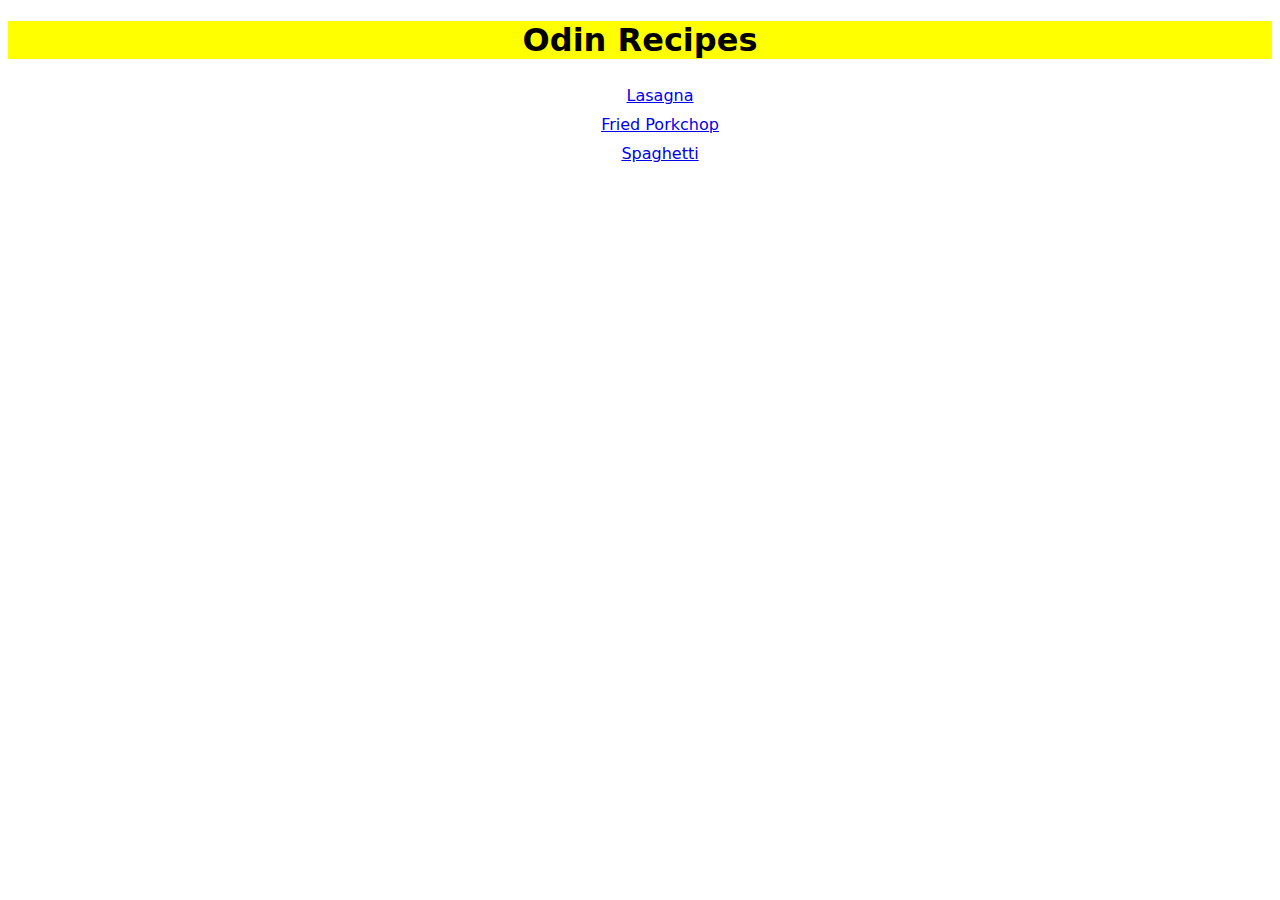
<file: index.html>
<!DOCTYPE html>
<html lang="en">
<head>
    <meta charset="UTF-8">
    <meta http-equiv="X-UA-Compatible" content="IE=edge">
    <meta name="viewport" content="width=device-width, initial-scale=1.0">
    <link rel="stylesheet" href="styles.css">
    <title>Odin Recipes</title>
</head>
<body>
    <h1>Odin Recipes</h1>
    <div class="recipe-list">
    <ul>
        <li><a href="recipes/lasagna.html">Lasagna</a></li>
        <li><a href="recipes/fried-porkchop.html">Fried Porkchop</a></li>
        <li><a href="recipes/spaghetti.html">Spaghetti</a></li>
    </ul>
    </div>
</body>
</html>
</file>
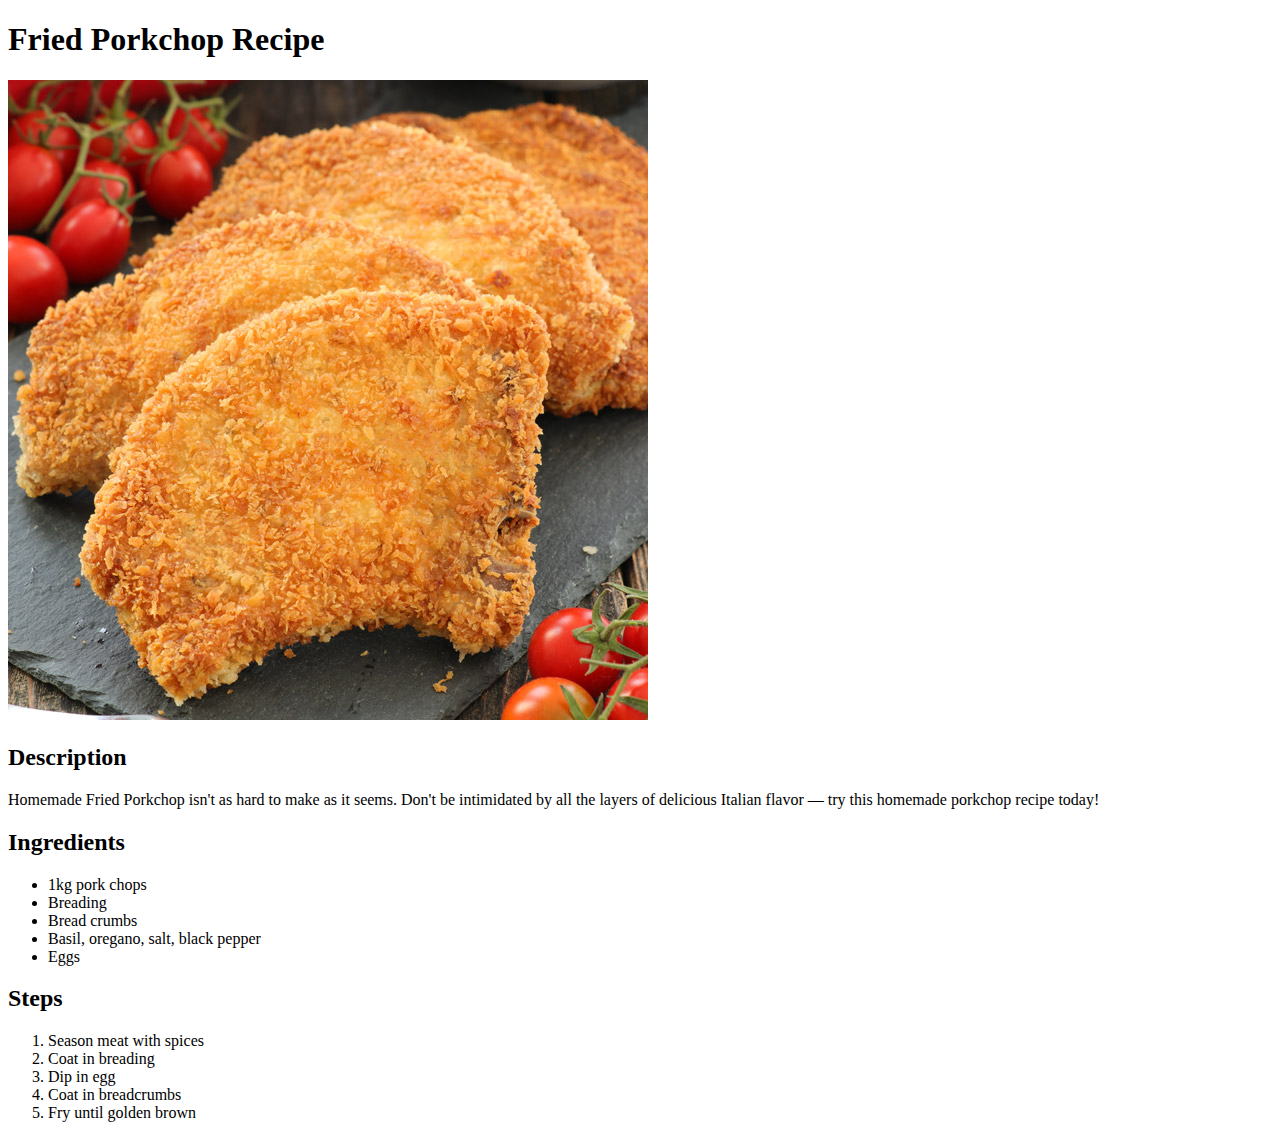
<file: recipes/fried-porkchop.html>
<!DOCTYPE html>
<html lang="en">
<head>
    <meta charset="UTF-8">
    <meta http-equiv="X-UA-Compatible" content="IE=edge">
    <meta name="viewport" content="width=device-width, initial-scale=1.0">
    <title>Odin Recipes - Fried Porkchop </title>
</head>
<body>
    <h1>Fried Porkchop Recipe</h1>
    <img src="../images/fried-porkchop.jpg" alt="Best Homemade Lasagna">
    <h2>Description</h2>
    <p>Homemade Fried Porkchop isn't as hard to make as it seems. Don't be intimidated by all the layers of delicious Italian flavor — try this homemade porkchop recipe today!</p>
    <h2>Ingredients</h2>
    <ul>
        <li>1kg pork chops</li>
        <li>Breading</li>
        <li>Bread crumbs</li>
        <li>Basil, oregano, salt, black pepper</li>
        <li>Eggs</li>
    </ul>
    <h2>Steps</h2>
    <ol>
        <li>Season meat with spices</li>
        <li>Coat in breading</li>
        <li>Dip in egg</li>
        <li>Coat in breadcrumbs</li>
        <li>Fry until golden brown</li>
    </ol>
</body>
</html>
</file>
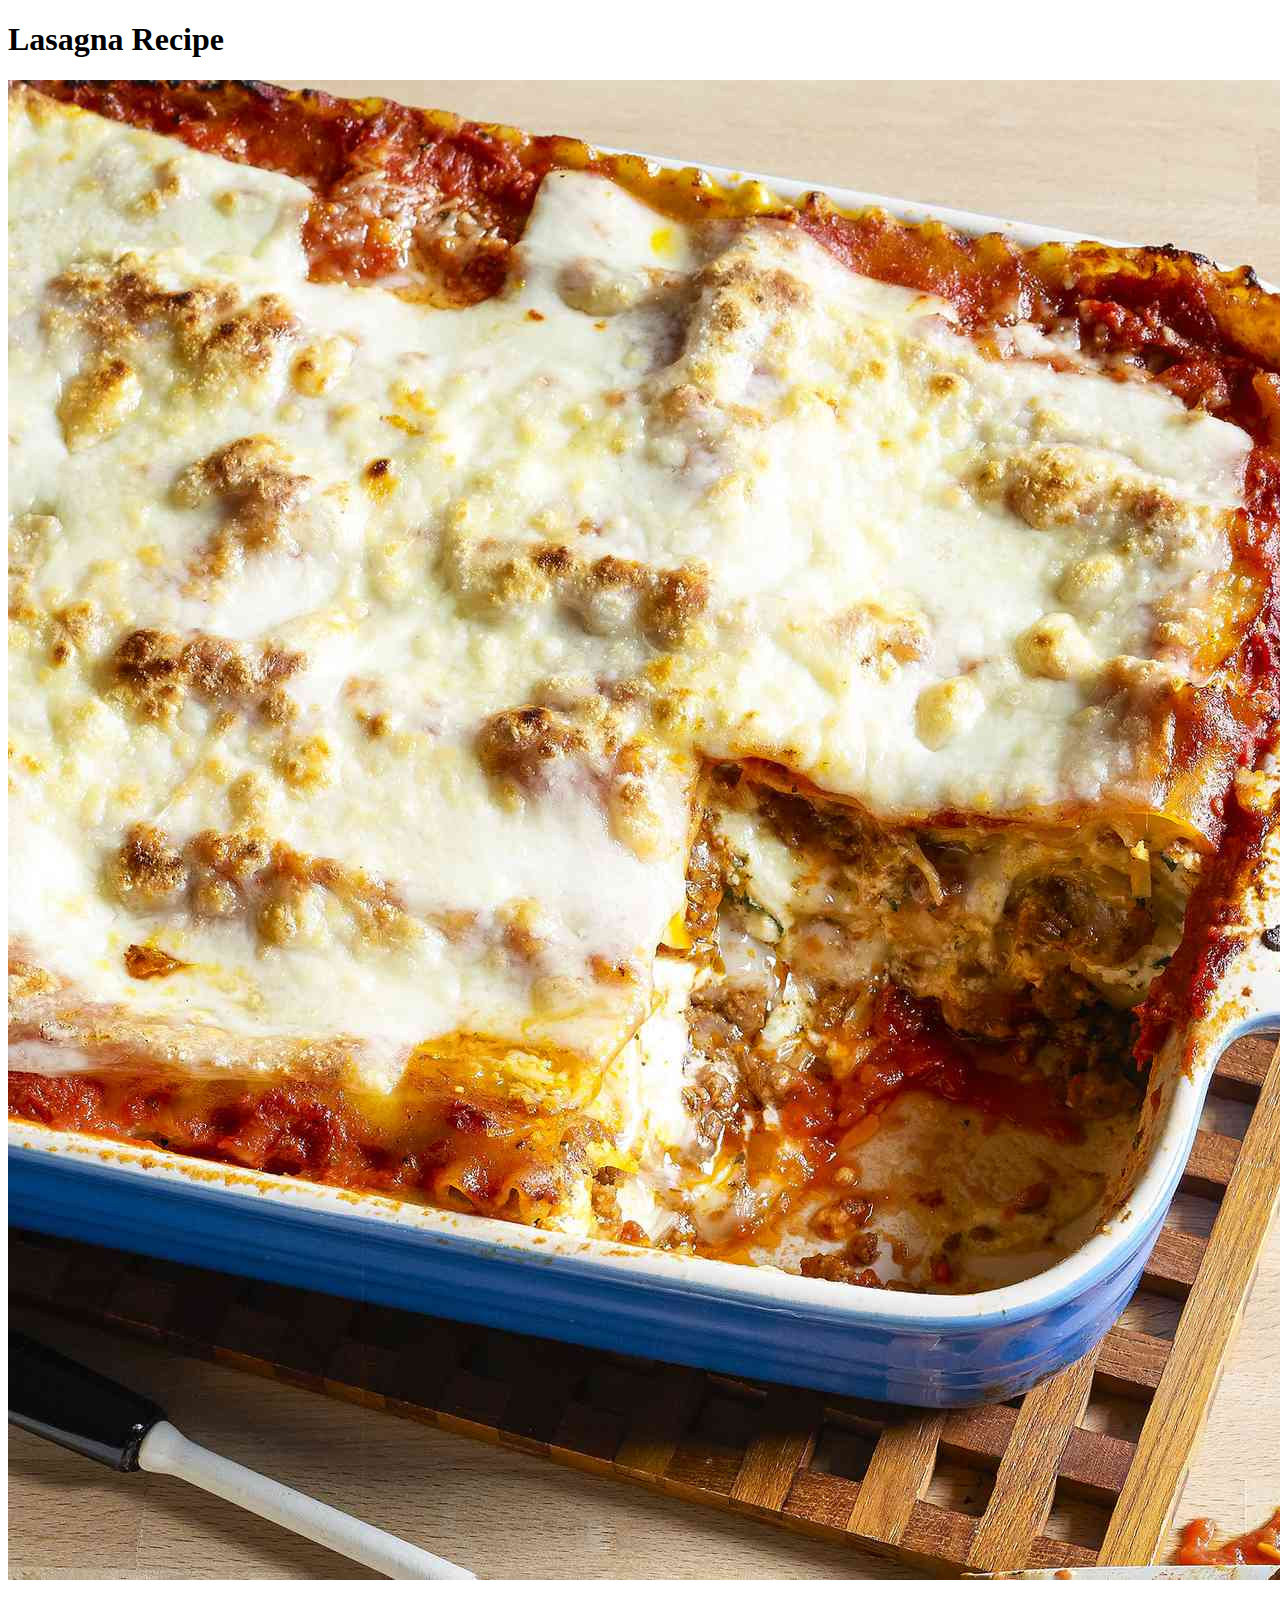
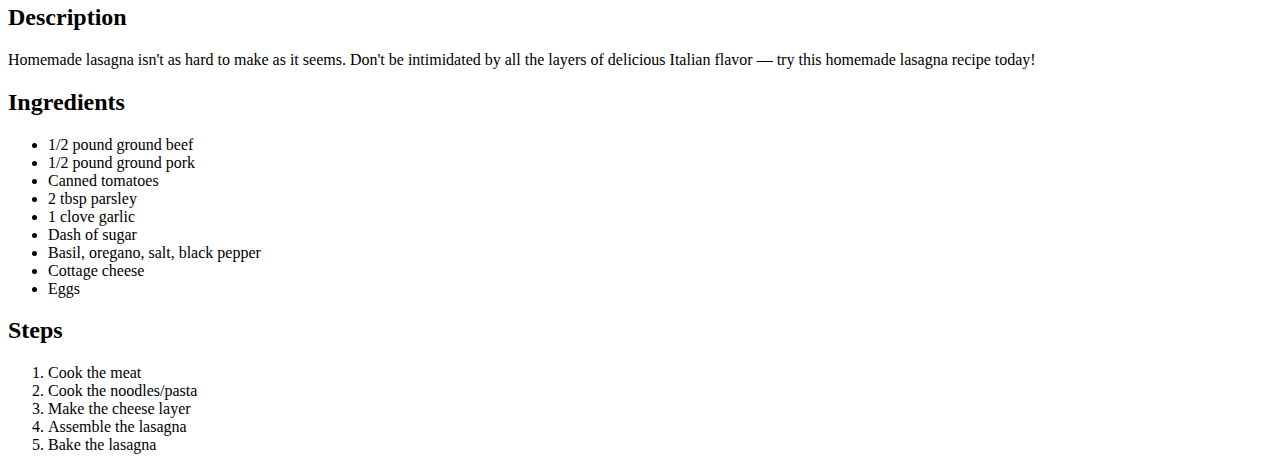
<file: recipes/lasagna.html>
<!DOCTYPE html>
<html lang="en">
<head>
    <meta charset="UTF-8">
    <meta http-equiv="X-UA-Compatible" content="IE=edge">
    <meta name="viewport" content="width=device-width, initial-scale=1.0">
    <title>Odin Recipes - Lasagna </title>
</head>
<body>
    <h1>Lasagna Recipe</h1>
    <img src="../images/lasagna.jpg" alt="Best Homemade Lasagna">
    <h2>Description</h2>
    <p>Homemade lasagna isn't as hard to make as it seems. Don't be intimidated by all the layers of delicious Italian flavor — try this homemade lasagna recipe today!</p>
    <h2>Ingredients</h2>
    <ul>
        <li>1/2 pound ground beef</li>
        <li>1/2 pound ground pork</li>
        <li>Canned tomatoes</li>
        <li>2 tbsp parsley</li>
        <li>1 clove garlic</li>
        <li>Dash of sugar</li>
        <li>Basil, oregano, salt, black pepper</li>
        <li>Cottage cheese</li>
        <li>Eggs</li>
    </ul>
    <h2>Steps</h2>
    <ol>
        <li>Cook the meat</li>
        <li>Cook the noodles/pasta</li>
        <li>Make the cheese layer</li>
        <li>Assemble the lasagna</li>
        <li>Bake the lasagna</li>
    </ol>
</body>
</html>
</file>
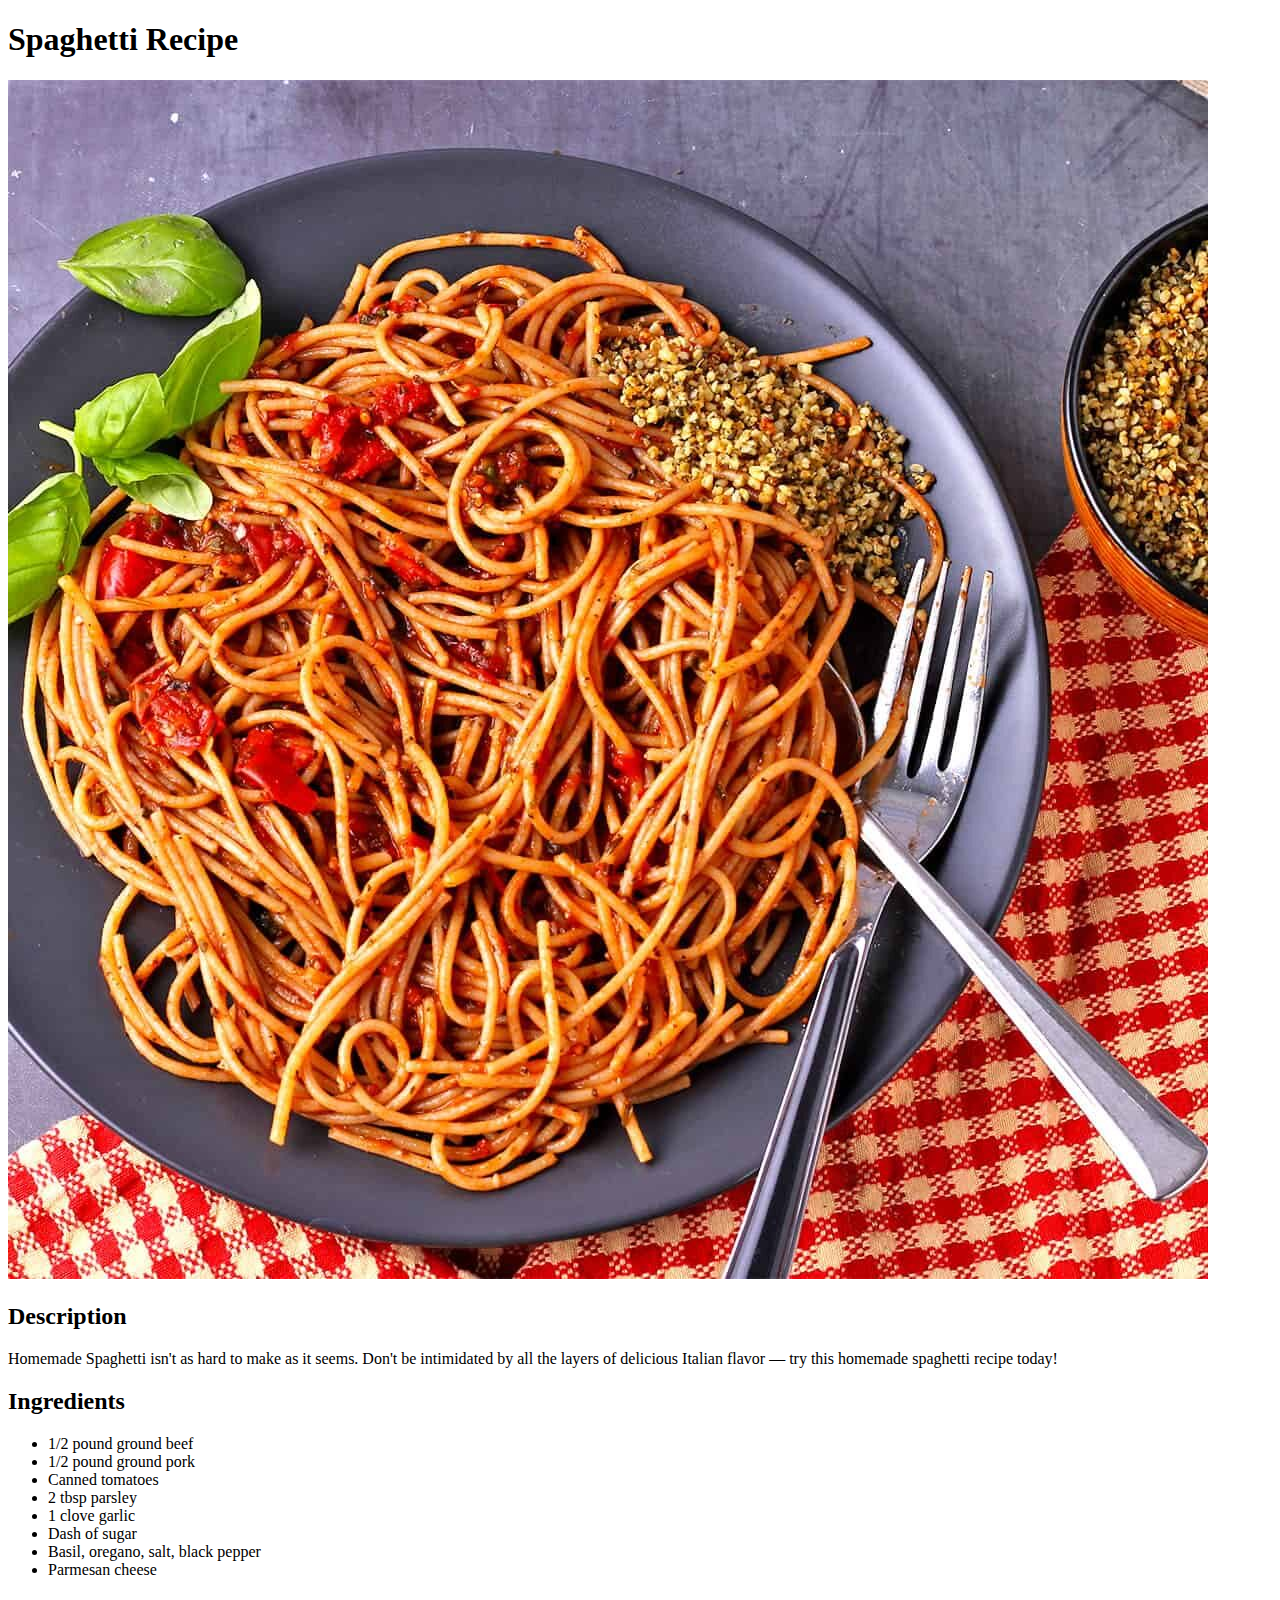
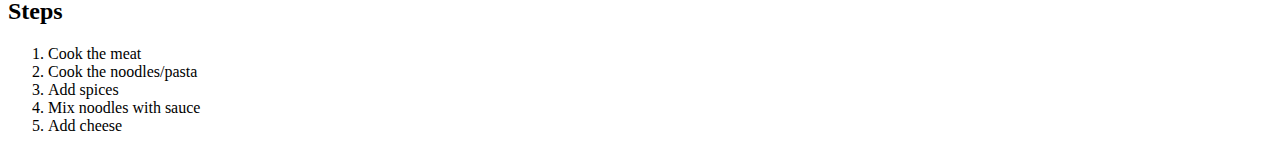
<file: recipes/spaghetti.html>
<!DOCTYPE html>
<html lang="en">
<head>
    <meta charset="UTF-8">
    <meta http-equiv="X-UA-Compatible" content="IE=edge">
    <meta name="viewport" content="width=device-width, initial-scale=1.0">
    <title>Odin Recipes - Spaghetti </title>
</head>
<body>
    <h1>Spaghetti Recipe</h1>
    <img src="../images/spaghetti.jpg" alt="Best Homemade Lasagna">
    <h2>Description</h2>
    <p>Homemade Spaghetti isn't as hard to make as it seems. Don't be intimidated by all the layers of delicious Italian flavor — try this homemade spaghetti recipe today!</p>
    <h2>Ingredients</h2>
    <ul>
        <li>1/2 pound ground beef</li>
        <li>1/2 pound ground pork</li>
        <li>Canned tomatoes</li>
        <li>2 tbsp parsley</li>
        <li>1 clove garlic</li>
        <li>Dash of sugar</li>
        <li>Basil, oregano, salt, black pepper</li>
        <li>Parmesan cheese</li>
    </ul>
    <h2>Steps</h2>
    <ol>
        <li>Cook the meat</li>
        <li>Cook the noodles/pasta</li>
        <li>Add spices</li>
        <li>Mix noodles with sauce</li>
        <li>Add cheese</li>
    </ol>
</body>
</html>
</file>
<file: styles.css>
body {
    font-family: 'Dejavu Sans', 'Ubuntu', 'Helvetica', sans-serif;
}

h1 {
    text-align: center;
    background: yellow;
    color: black;
}

.recipe-list {
    text-align: center;
    list-style-type: none;
}

.recipe-list ul {
    list-style-type: none;
}

.recipe-list ul li {
    padding: 5px;
}
</file>
